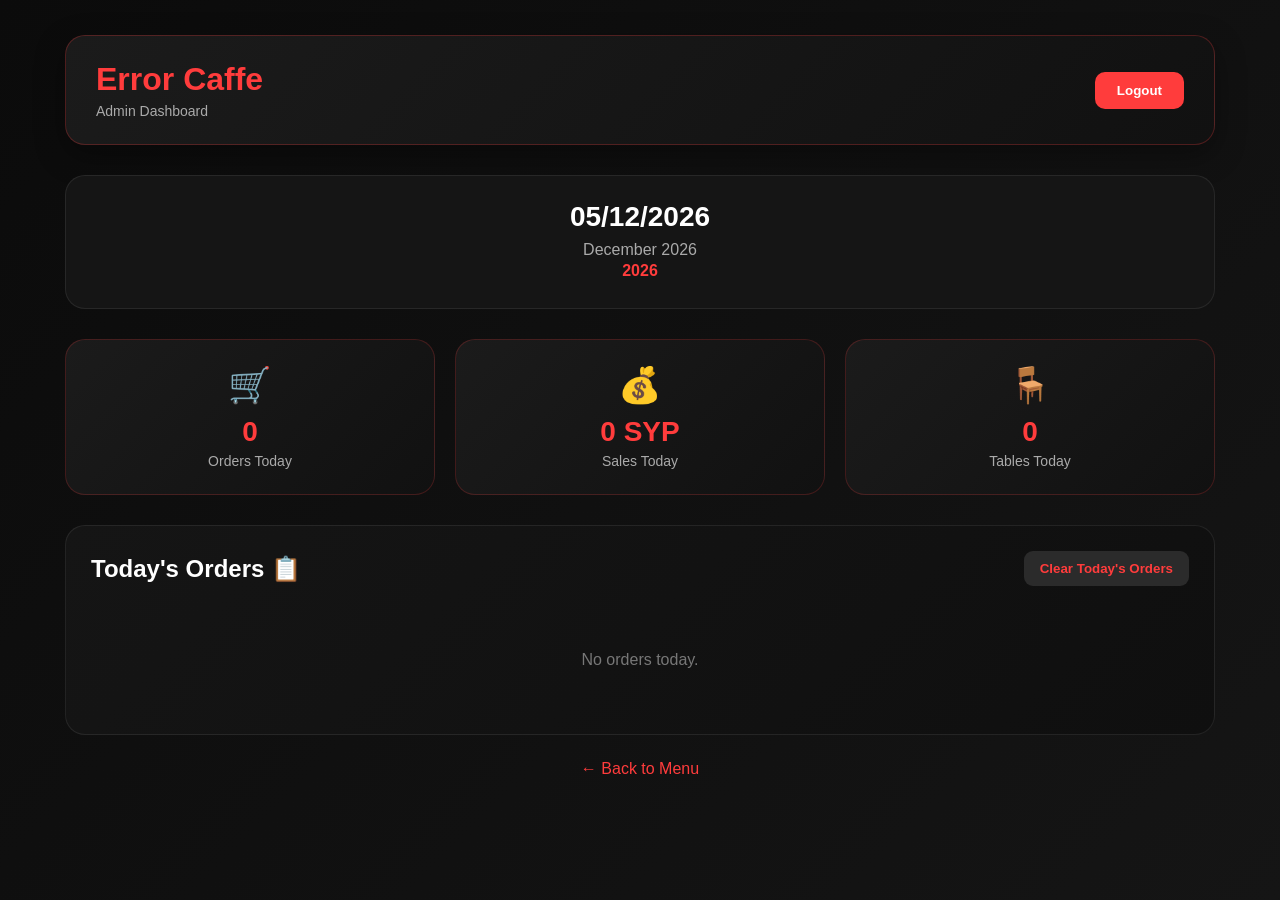
<file: admin-dashboard.html>
<!DOCTYPE html>
<html lang="en">

<head>

    <meta charset="UTF-8">

    <meta name="viewport" content="width=device-width, initial-scale=1.0">

    <title>Error Caffe - Admin Dashboard</title>

    <link rel="stylesheet" href="style.css">

</head>


<body class="admin-dashboard-body">


    <!-- ===============================
         ADMIN DASHBOARD
    ================================ -->

    <div class="admin-dashboard">

        <!-- HEADER -->

        <div class="admin-header">

            <div>

                <h1>
                    Error Caffe
                </h1>

                <p>
                    Admin Dashboard
                </p>

            </div>


            <button id="logoutBtn" class="logout-btn">
                Logout
            </button>

        </div>


        <!-- ===============================
             DATE
        ================================ -->

        <div class="date-box">

            <h2 id="todayDate">
                Loading...
            </h2>

            <p id="currentMonth">
                Loading...
            </p>

            <p id="currentYear">
                Loading...
            </p>

        </div>


        <!-- ===============================
             STATISTICS
        ================================ -->

        <div class="admin-stats">

            <div class="stat-card">

                <span>
                    🛒
                </span>

                <h3 id="ordersToday">
                    0
                </h3>

                <p>
                    Orders Today
                </p>

            </div>


            <div class="stat-card">

                <span>
                    💰
                </span>

                <h3 id="salesToday">
                    0 SYP
                </h3>

                <p>
                    Sales Today
                </p>

            </div>


            <div class="stat-card">

                <span>
                    🪑
                </span>

                <h3 id="tablesToday">
                    0
                </h3>

                <p>
                    Tables Today
                </p>

            </div>

        </div>


        <!-- ===============================
             ORDERS
        ================================ -->

        <div class="orders-section">

            <div class="orders-header">

                <h2>
                    Today's Orders 📋
                </h2>

                <button id="clearOrdersBtn" class="clear-orders-btn">
                    Clear Today's Orders
                </button>

            </div>


            <div id="ordersContainer">

                <p class="no-orders">
                    No orders today.
                </p>

            </div>

        </div>


        <!-- BACK TO MENU -->

        <a href="index.html" class="back-menu">
            ← Back to Menu
        </a>

    </div>


    <!-- ===============================
         JAVASCRIPT
    ================================ -->

    <script>
        // ===============================
        // GET ORDERS
        // ===============================

        function getOrders() {

            return JSON.parse(
                localStorage.getItem("orders")
            ) || [];

        }


        // ===============================
        // TODAY
        // ===============================

        const now = new Date();


        /*
         * IMPORTANT:
         * Use LOCAL date instead of toISOString().
         *
         * This prevents the date from changing
         * around midnight because toISOString()
         * uses UTC time.
         */

        const today =
            now.getFullYear() +
            "-" +
            String(
                now.getMonth() + 1
            ).padStart(2, "0") +
            "-" +
            String(
                now.getDate()
            ).padStart(2, "0");


        // ===============================
        // REAL DATE
        // ===============================

        document.getElementById("todayDate").innerText =
            now.toLocaleDateString("en-GB", {

                day: "2-digit",

                month: "2-digit",

                year: "numeric"

            });


        document.getElementById("currentMonth").innerText =
            now.toLocaleDateString("en-US", {

                month: "long",

                year: "numeric"

            });


        document.getElementById("currentYear").innerText =
            now.getFullYear();


        // ===============================
        // DISPLAY ORDERS
        // ===============================

        function renderDashboard() {

            const orders = getOrders();


            // ===============================
            // ONLY TODAY'S ORDERS
            // ===============================

            const todayOrders =
                orders.filter(function(order) {

                    return order.date === today;

                });


            // ===============================
            // ORDERS COUNT
            // ===============================

            document.getElementById(
                    "ordersToday"
                ).innerText =
                todayOrders.length;


            // ===============================
            // SALES
            // ===============================

            let sales = 0;


            todayOrders.forEach(function(order) {

                sales +=
                    Number(order.total) || 0;

            });


            document.getElementById(
                    "salesToday"
                ).innerText =
                sales.toLocaleString() +
                " SYP";


            // ===============================
            // TABLES
            // ===============================

            const uniqueTables =
                new Set(
                    todayOrders.map(function(order) {

                        return order.table;

                    })
                );


            document.getElementById(
                    "tablesToday"
                ).innerText =
                uniqueTables.size;


            // ===============================
            // ORDERS CONTAINER
            // ===============================

            const container =
                document.getElementById(
                    "ordersContainer"
                );


            container.innerHTML =
                "";


            // ===============================
            // NO ORDERS
            // ===============================

            if (todayOrders.length === 0) {

                container.innerHTML = `

                    <p class="no-orders">
                        No orders today.
                    </p>

                `;

                return;

            }


            // ===============================
            // SHOW ORDERS
            // ===============================

            todayOrders
                .slice()
                .reverse()
                .forEach(function(order, index) {

                    container.innerHTML += `

                        <div class="admin-order">

                            <div class="order-top">

                                <h3>
                                    Order #${todayOrders.length - index}
                                </h3>

                                <span>
                                    ⏰ ${order.time}
                                </span>

                            </div>


                            <div class="order-info">

                                <p>
                                    🪑 Table:
                                    <strong>
                                        ${order.table}
                                    </strong>
                                </p>


                                <p>
                                    🛒 ${order.items}
                                </p>


                                <p class="order-price">
                                    💰 ${Number(order.total).toLocaleString()} SYP
                                </p>

                            </div>

                        </div>

                    `;

                });

        }


        // ===============================
        // INITIAL LOAD
        // ===============================

        renderDashboard();


        // ===============================
        // AUTO REFRESH
        // ===============================

        setInterval(function() {

            renderDashboard();

        }, 3000);


        // ===============================
        // CLEAR TODAY'S ORDERS
        // ===============================

        document
            .getElementById("clearOrdersBtn")
            .addEventListener(
                "click",
                function() {

                    const confirmDelete =
                        confirm(
                            "Are you sure you want to delete today's orders?"
                        );


                    if (!confirmDelete) {

                        return;

                    }


                    const orders =
                        getOrders();


                    const remainingOrders =
                        orders.filter(function(order) {

                            return order.date !== today;

                        });


                    localStorage.setItem(
                        "orders",
                        JSON.stringify(
                            remainingOrders
                        )
                    );


                    renderDashboard();

                }
            );


        // ===============================
        // LOGOUT
        // ===============================

        document
            .getElementById("logoutBtn")
            .addEventListener(
                "click",
                function() {

                    window.location.href =
                        "admin.html";

                }
            );
    </script>


</body>

</html>
</file>
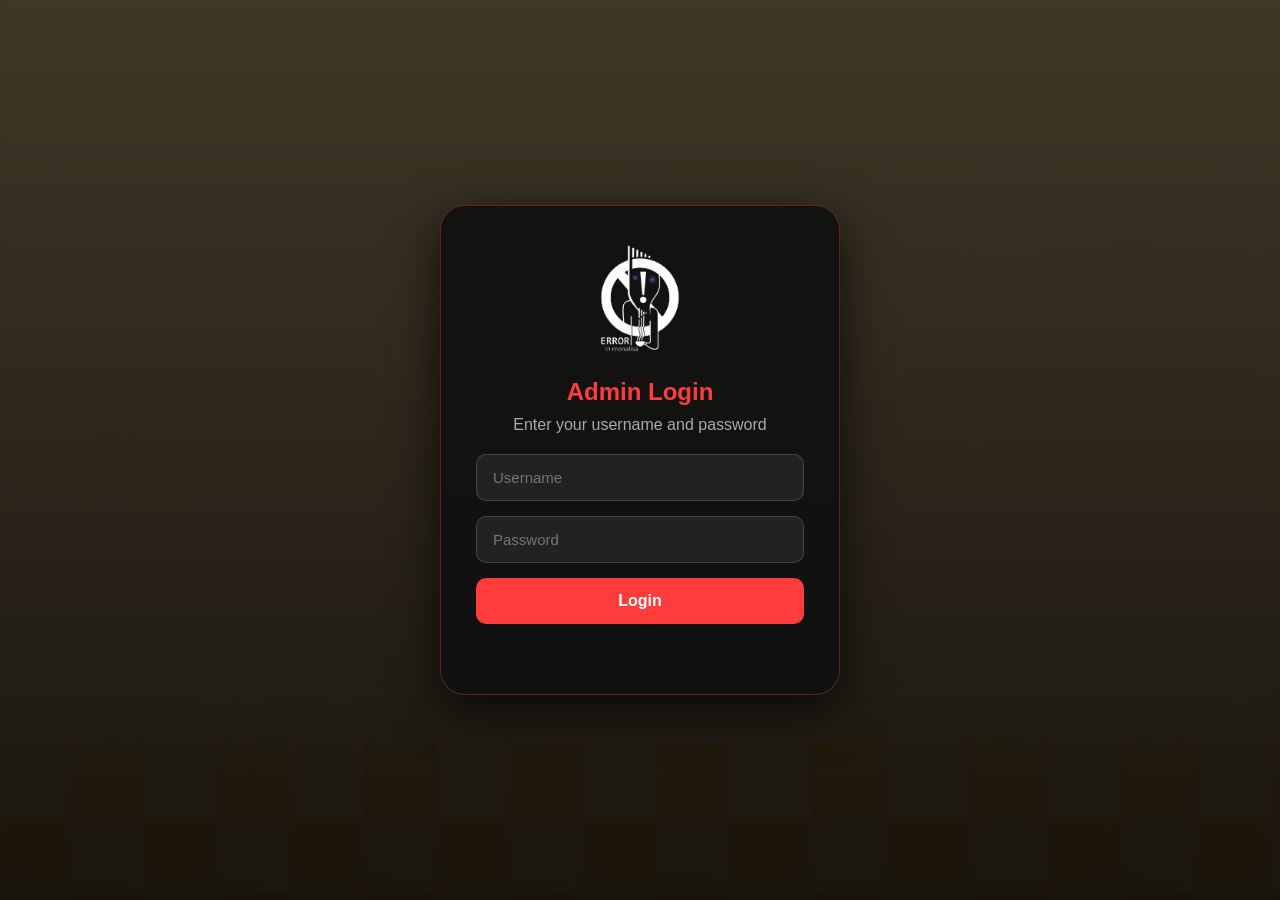
<file: admin.html>
<!DOCTYPE html>
<html lang="en">

<head>

    <meta charset="UTF-8">

    <meta name="viewport" content="width=device-width, initial-scale=1.0">

    <title>Error Caffe - Admin</title>

    <link rel="stylesheet" href="style.css">

</head>

<body>

    <!-- ===============================
         ADMIN LOGIN
    =============================== -->

    <div class="admin-login">

        <div class="admin-login-box">

            <img src="images/logo.png" alt="Error Caffe">

            <h2>Admin Login</h2>

            <p>Enter your username and password</p>

            <input
                type="text"
                id="adminUsername"
                placeholder="Username"
            >

            <input
                type="password"
                id="adminPassword"
                placeholder="Password"
            >

            <button id="adminLoginBtn">
                Login
            </button>

            <p id="loginError"></p>

        </div>

    </div>


    <!-- ===============================
         ADMIN LOGIN SCRIPT
    =============================== -->

    <script>

        const username = "admin";
        const password = "1234";

        const loginButton = document.getElementById("adminLoginBtn");

        loginButton.addEventListener("click", function() {

            const enteredUsername =
                document.getElementById("adminUsername").value.trim();

            const enteredPassword =
                document.getElementById("adminPassword").value;

            const loginError =
                document.getElementById("loginError");


            if (
                enteredUsername === username &&
                enteredPassword === password
            ) {

                window.location.href = "admin-dashboard.html";

            } else {

                loginError.innerText =
                    "Invalid username or password";

            }

        });

    </script>

</body>

</html>
</file>
<file: style.css>
/* ======================================================
   ERROR CAFFE
   COMPLETE STYLE.CSS
====================================================== */


/* ======================================================
   RESET
====================================================== */

* {
    margin: 0;
    padding: 0;
    box-sizing: border-box;
    font-family: 'Poppins', sans-serif;
}

html {
    scroll-behavior: smooth;
}

body {
    background: #0b0b0b;
    color: white;
    overflow-x: hidden;
}


/* ======================================================
   NAVBAR
====================================================== */

header {
    position: fixed;
    top: 0;
    left: 0;
    width: 100%;
    height: 80px;

    display: flex;
    justify-content: space-between;
    align-items: center;

    padding: 0 8%;

    background: rgba(0, 0, 0, 0);
    z-index: 999;

    transition:
        transform 0.4s ease,
        background 0.3s ease;
}

header.nav-hidden {
    transform: translateY(-100%);
}

.logo img {
    width: 100px;
    display: block;
}

nav ul {
    display: flex;
    list-style: none;
    gap: 35px;
}

nav a {
    color: white;
    text-decoration: none;
    font-weight: 500;
    transition: 0.3s;
}

nav a:hover {
    color: #ff3c3c;
}


/* ======================================================
   HERO
====================================================== */

.hero {
    width: 100%;
    height: 100vh;

    background: url(images/hero.jpg);
    background-size: cover;
    background-position: center;

    display: flex;
    justify-content: center;
    align-items: center;

    position: relative;
}

.overlay {
    position: absolute;
    inset: 0;
    width: 100%;
    height: 100%;

    background: rgba(0, 0, 0, 0.55);
}

.hero-content {
    position: relative;
    z-index: 5;
    text-align: center;
}

.hero h1 {
    font-size: 70px;
    margin-bottom: 15px;
}

.hero p {
    font-size: 22px;
    color: #ddd;
    margin-bottom: 35px;
}

.btn {
    display: inline-block;

    text-decoration: none;
    color: white;

    background: #ff3c3c;

    padding: 15px 40px;
    border-radius: 40px;

    transition: 0.3s;
}

.btn:hover {
    background: white;
    color: #ff3c3c;
}


/* ======================================================
   CATEGORIES
====================================================== */

.categories {
    padding: 100px 8%;

    background:
        linear-gradient(
            180deg,
            #151515 0%,
            #0b0b0b 100%
        );
}

.categories h2 {
    text-align: center;

    font-size: 42px;
    margin-bottom: 60px;

    color: #ff3c3c;
}

.category-container {
    display: grid;

    grid-template-columns:
        repeat(auto-fit, minmax(220px, 1fr));

    gap: 30px;
}

.category-card {
    background: #1d1d1d;

    text-decoration: none;
    color: white;

    text-align: center;

    padding: 50px 20px;

    border-radius: 20px;

    transition: 0.3s;

    font-size: 55px;
}

.category-card h3 {
    margin-top: 20px;
    font-size: 24px;
}

.category-card:hover {
    transform: translateY(-10px);

    background: #3d3c3a;

    box-shadow:
        0 10px 20px
        rgba(255, 60, 60, 0.7);
}


/* ======================================================
   MENU SECTIONS
====================================================== */

.menu-section {
    padding: 80px 8%;

    background:
        linear-gradient(
            180deg,
            #151515 0%,
            #0b0b0b 100%
        );
}

.menu-section h2 {
    text-align: center;

    margin-bottom: 50px;

    color: #ff3c3c;

    font-size: 40px;
}

.cards {
    display: grid;

    grid-template-columns:
        repeat(auto-fit, minmax(280px, 1fr));

    gap: 35px;
}


/* ======================================================
   PRODUCT CARD
====================================================== */

.card {
    background: #1b1b1b;

    border-radius: 20px;

    overflow: hidden;

    transition: 0.3s;

    box-shadow:
        0 10px 20px
        rgba(240, 10, 10, 0.35);
}

.card:hover {
    transform: translateY(-10px);

    box-shadow:
        0 15px 30px
        rgba(255, 60, 60, 0.5);
}

.card img {
    width: 100%;
    height: 220px;

    object-fit: cover;

    display: block;
}

.card-content {
    padding: 20px;
}

.card h3 {
    margin-bottom: 10px;
}

.card p {
    color: #bbb;
    margin-bottom: 15px;
}

.price {
    color: #ff3c3c;

    font-weight: bold;

    font-size: 20px;
}


/* ======================================================
   ORDER BUTTON
====================================================== */

.order-btn {
    margin-top: 20px;

    width: 100%;

    padding: 12px;

    border: none;

    background: #ff3c3c;
    color: white;

    border-radius: 10px;

    cursor: pointer;

    opacity: 0;

    transform: translateY(10px);

    transition:
        opacity 0.3s ease,
        transform 0.3s ease,
        background 0.3s ease;
}

.card:hover .order-btn {
    opacity: 1;
    transform: translateY(0);
}

.order-btn:hover {
    background: white;
    color: #ff3c3c;
}


/* ======================================================
   ABOUT
====================================================== */

.about {
    padding: 100px 8%;

    text-align: center;

    background: #0b0b0b;
}

.about h2 {
    color: #ff3c3c;
    margin-bottom: 25px;
}

.about p {
    max-width: 700px;

    margin: auto;

    line-height: 32px;

    color: #ddd;
}

.location,
.insta-icon,
.icon-facebook {
    text-decoration: none;
}


/* ======================================================
   FOOTER
====================================================== */

footer {
    padding: 40px 20px;

    background: #1b1b1b;

    text-align: center;
}

footer h3 {
    color: #ff3c3c;
    margin-bottom: 10px;
}

footer p {
    margin-top: 25px;
    color: #aaa;
}

.call,
.whatssup {
    color: white;
    text-decoration: none;

    display: inline-flex;
    align-items: center;

    gap: 8px;

    transition: 0.3s;
}

.call:hover,
.whatssup:hover {
    opacity: 0.7;
}


/* ======================================================
   SOCIAL SVG
====================================================== */

.social-svg {
    width: 36px;
    height: 36px;

    display: inline-block;

    fill: currentColor;

    vertical-align: middle;
}

.instagram-svg {
    color: #e1306c;
}

.facebook-svg {
    color: #1877f2;
}

.location-svg {
    color: #ea4335;
}

.whatsapp-svg {
    color: #128c7e;
}

.phone-svg {
    color: #ffd200;
}


/* ======================================================
   ERROR SPLASH SCREEN
====================================================== */

#splash {
    position: fixed;

    inset: 0;

    width: 100%;
    height: 100vh;

    background: #000;

    display: flex;

    justify-content: center;
    align-items: center;

    z-index: 99999;

    overflow: hidden;
}

.glitch-logo {
    position: relative;

    width: 330px;

    max-width: 75%;
}

.logo-main,
.logo-glitch {
    width: 100%;

    display: block;
}

.logo-main {
    position: relative;

    z-index: 3;
}

.logo-glitch {
    position: absolute;

    top: 0;
    left: 0;

    opacity: 0;

    pointer-events: none;
}

.glitch-1 {
    z-index: 4;

    animation:
        glitchRed 1.8s infinite;
}

.glitch-2 {
    z-index: 5;

    animation:
        glitchBlue 1.8s infinite;
}

.glitch-3 {
    z-index: 4;

    animation:
        glitchShake 1.8s infinite;
}

.glitch-logo {
    animation:
        mainGlitch 1.8s infinite;
}


/* ======================================================
   GLITCH RED
====================================================== */

@keyframes glitchRed {

    0%,
    70%,
    100% {
        opacity: 0;

        transform: translate(0);

        clip-path:
            inset(0 0 100% 0);
    }

    72% {
        opacity: 0.8;

        transform:
            translate(-8px, 2px);

        clip-path:
            inset(10% 0 70% 0);
    }

    75% {
        opacity: 0.7;

        transform:
            translate(7px, -3px);

        clip-path:
            inset(45% 0 35% 0);
    }

    78% {
        opacity: 0;
    }
}


/* ======================================================
   GLITCH BLUE
====================================================== */

@keyframes glitchBlue {

    0%,
    65%,
    100% {
        opacity: 0;

        transform: translate(0);

        clip-path:
            inset(100% 0 0 0);
    }

    68% {
        opacity: 0.8;

        transform:
            translate(8px, -2px);

        clip-path:
            inset(25% 0 55% 0);
    }

    71% {
        opacity: 0.6;

        transform:
            translate(-6px, 3px);

        clip-path:
            inset(65% 0 20% 0);
    }

    74% {
        opacity: 0;
    }
}


/* ======================================================
   GLITCH SHAKE
====================================================== */

@keyframes glitchShake {

    0%,
    80%,
    100% {
        opacity: 0;

        transform: translate(0);
    }

    82% {
        opacity: 0.5;

        transform:
            translate(-3px, 1px);
    }

    84% {
        opacity: 0.4;

        transform:
            translate(4px, -2px);
    }

    86% {
        opacity: 0;
    }
}


/* ======================================================
   MAIN GLITCH
====================================================== */

@keyframes mainGlitch {

    0%,
    70%,
    100% {
        transform: translate(0);

        filter: blur(0);
    }

    72% {
        transform:
            translate(-2px, 1px);

        filter: blur(1px);
    }

    74% {
        transform:
            translate(3px, -1px);

        filter: blur(2px);
    }

    76% {
        transform:
            translate(-1px, 2px);

        filter: blur(0);
    }

    80% {
        transform: translate(0);

        filter: blur(0);
    }
}


/* ======================================================
   SPLASH OUT
====================================================== */

#splash.hide {
    animation:
        splashOut 0.5s ease forwards;
}

@keyframes splashOut {

    0% {
        opacity: 1;

        filter: blur(0);
    }

    100% {
        opacity: 0;

        filter: blur(15px);

        visibility: hidden;
    }
}


/* ======================================================
   SMART CART
====================================================== */

.cart-icon {
    position: fixed;

    right: 4%;
    top: 20px;

    width: 45px;
    height: 45px;

    background: #ff3c3c;

    border-radius: 50%;

    display: flex;

    align-items: center;
    justify-content: center;

    font-size: 23px;

    cursor: pointer;

    z-index: 1001;

    box-shadow:
        0 5px 15px
        rgba(255, 60, 60, 0.4);

    transition:
        top 0.4s ease,
        right 0.4s ease,
        bottom 0.4s ease,
        transform 0.3s ease;
}

.cart-icon:hover {
    transform: scale(1.1);

    background: white;

    box-shadow:
        0 5px 25px
        rgba(255, 60, 60, 0.8);
}

#cartCount {
    position: absolute;

    top: -6px;
    right: -6px;

    width: 21px;
    height: 21px;

    background: #000;
    color: white;

    border-radius: 50%;

    font-size: 11px;
    font-weight: bold;

    display: flex;

    align-items: center;
    justify-content: center;
}

.cart-icon.cart-bottom {
    top: auto;

    right: 25px;
    bottom: 30px;
}


/* ======================================================
   CART POPUP
====================================================== */

.cart-popup {
    display: none;

    position: fixed;

    inset: 0;

    background:
        rgba(0, 0, 0, 0.75);

    z-index: 9999;

    align-items: center;
    justify-content: center;

    padding: 20px;
}

.cart-box {
    width: 100%;

    max-width: 450px;

    max-height: 80vh;

    overflow-y: auto;

    background: #111;

    border:
        1px solid
        rgba(255, 255, 255, 0.15);

    border-radius: 20px;

    padding: 25px;

    position: relative;

    color: white;
}

.cart-box h2 {
    margin-bottom: 20px;
}

.close-cart {
    position: absolute;

    top: 10px;
    right: 15px;

    background: none;

    border: none;

    color: white;

    font-size: 30px;

    cursor: pointer;
}


/* ======================================================
   CART ITEM
====================================================== */

.cart-item {
    display: flex;

    align-items: center;

    gap: 12px;

    padding: 12px 0;

    border-bottom:
        1px solid
        rgba(255, 255, 255, 0.1);
}

.cart-item img {
    width: 60px;
    height: 60px;

    object-fit: cover;

    border-radius: 10px;
}

.cart-item-info {
    flex: 1;
}

.cart-item-info h4 {
    margin: 0 0 5px;
}

.cart-item-info p {
    margin: 0;

    font-size: 14px;

    opacity: 0.7;
}

.quantity-controls {
    display: flex;

    align-items: center;

    gap: 8px;
}

.quantity-controls button {
    width: 28px;
    height: 28px;

    border: none;

    border-radius: 50%;

    cursor: pointer;

    font-size: 18px;
}


/* ======================================================
   CART TOTAL
====================================================== */

.cart-total {
    display: flex;

    justify-content: space-between;

    font-size: 20px;

    font-weight: bold;

    margin-top: 20px;
}


/* ======================================================
   CHECKOUT BUTTON
====================================================== */

.checkout-btn {
    width: 100%;

    margin-top: 20px;

    padding: 14px;

    border: none;

    border-radius: 12px;

    background: #25d366;

    color: white;

    font-size: 16px;

    font-weight: bold;

    cursor: pointer;

    transition: 0.3s;
}

.checkout-btn:hover {
    opacity: 0.85;
}


/* ======================================================
   PRODUCT POPUP
====================================================== */

.popup {
    position: fixed;

    top: 0;
    left: 0;

    width: 100%;
    height: 100%;

    background:
        rgba(0, 0, 0, 0.7);

    display: none;

    justify-content: center;
    align-items: center;

    z-index: 9999;

    padding: 20px;
}

.popup-box {
    width: 400px;

    max-width: 100%;

    max-height: 90vh;

    overflow-y: auto;

    background: #1b1b1b;

    border-radius: 20px;

    overflow-x: hidden;

    text-align: center;

    position: relative;

    animation:
        popup 0.4s;
}

.popup-box img {
    width: 100%;

    height: 250px;

    object-fit: cover;
}

.popup-box h2 {
    margin: 20px 0 10px;
}

.popup-box p {
    color: #bbb;

    padding: 0 20px;
}

.popup-box h3 {
    color: #ff3c3c;

    margin: 20px;
}

.popup-btn {
    width: 90%;

    margin-bottom: 20px;

    padding: 15px;

    border: none;

    background: #ff3c3c;

    color: white;

    border-radius: 10px;

    cursor: pointer;

    transition: 0.3s;
}

.popup-btn:hover {
    background: white;

    color: #ff3c3c;
}

.close {
    position: absolute;

    top: 15px;
    right: 20px;

    color: white;

    font-size: 35px;

    cursor: pointer;

    z-index: 5;
}


/* ======================================================
   POPUP ANIMATION
====================================================== */

@keyframes popup {

    from {
        transform: scale(0.7);

        opacity: 0;
    }

    to {
        transform: scale(1);

        opacity: 1;
    }
}


/* ======================================================
   PRODUCT NOTE
====================================================== */

#productNote {
    width: 90%;

    margin:
        0 auto 15px;

    display: block;

    padding: 12px;

    background: #222;

    color: white;

    border:
        1px solid
        rgba(255, 255, 255, 0.2);

    border-radius: 10px;

    resize: none;

    font-family:
        'Poppins',
        sans-serif;

    font-size: 14px;

    outline: none;
}

#productNote:focus {
    border-color: #ff3c3c;
}

#productNote::placeholder {
    color: #888;
}

.cart-note {
    color: #ff3c3c !important;

    font-size: 13px !important;

    margin-top: 5px !important;

    font-style: italic;
}


/* ======================================================
   TABLE POPUP
====================================================== */

.table-popup {
    display: none;

    position: fixed;

    inset: 0;

    background:
        rgba(0, 0, 0, 0.75);

    z-index: 10000;

    align-items: center;
    justify-content: center;

    padding: 20px;
}

.table-box {
    width: 100%;

    max-width: 400px;

    background: #111;

    border-radius: 20px;

    padding: 30px;

    text-align: center;

    color: white;

    position: relative;
}

.table-box h2 {
    margin-bottom: 10px;
}

.table-box p {
    opacity: 0.7;

    margin-bottom: 20px;
}

#tableNumber {
    width: 100%;

    padding: 14px;

    border-radius: 10px;

    border:
        1px solid
        rgba(255, 255, 255, 0.2);

    background: #222;

    color: white;

    font-size: 18px;

    text-align: center;

    outline: none;
}

.close-table {
    position: absolute;

    top: 10px;
    right: 15px;

    background: none;

    border: none;

    color: white;

    font-size: 30px;

    cursor: pointer;
}


/* ======================================================
   ORDER CONFIRMATION
====================================================== */

#preparationTimeText {
    margin-top: 20px;

    color: #ddd;

    font-size: 14px;
}

#estimatedTime {
    color: #ff3c3c;

    font-size: 18px;
}


/* ======================================================
   PREPARATION TIMER
====================================================== */

.preparation-timer {
    margin-top: 20px;

    padding: 20px;

    background:
        linear-gradient(
            135deg,
            #111,
            #222
        );

    border:
        1px solid
        #25d366;

    border-radius: 15px;

    text-align: center;

    color: white;

    box-shadow:
        0 5px 25px
        rgba(37, 211, 102, 0.15);
}

.preparation-timer strong {
    display: block;

    margin-top: 10px;

    color: #25d366;

    font-size: 35px;

    letter-spacing: 2px;
}

#confirmOrder:disabled {
    background: #25d366;

    cursor: default;

    opacity: 1;
}


/* ======================================================
   ESTIMATED PREPARATION TIME
====================================================== */

.estimated-time {
    margin-top: 20px;

    padding: 18px;

    background:
        linear-gradient(
            135deg,
            #1d1d1d,
            #292929
        );

    border:
        1px solid
        rgba(255, 60, 60, 0.5);

    border-radius: 15px;

    text-align: center;

    color: #ddd;

    font-size: 15px;

    box-shadow:
        0 5px 20px
        rgba(255, 60, 60, 0.15);
}

.estimated-time strong {
    display: block;

    margin-top: 8px;

    color: #ff3c3c;

    font-size: 25px;
}


/* ======================================================
   CART NOTIFICATION
====================================================== */

.cart-notification {
    position: fixed;

    right: 25px;
    bottom: 30px;

    background: #25d366;

    color: white;

    padding: 14px 20px;

    border-radius: 12px;

    font-size: 15px;

    font-weight: 600;

    box-shadow:
        0 8px 25px
        rgba(0, 0, 0, 0.4);

    z-index: 99999;

    opacity: 0;

    visibility: hidden;

    transform:
        translateY(20px);

    transition:
        opacity 0.3s ease,
        transform 0.3s ease,
        visibility 0.3s ease;
}

.cart-notification.show {
    opacity: 1;

    visibility: visible;

    transform:
        translateY(0);
}


/* ======================================================
   ================= ADMIN LOGIN ========================
====================================================== */

.admin-login {
    min-height: 100vh;

    display: flex;

    justify-content: center;

    align-items: center;

    padding: 20px;

    background:
        linear-gradient(
            rgba(0, 0, 0, 0.75),
            rgba(0, 0, 0, 0.9)
        ),
        url(images/hero.jpg);

    background-size: cover;

    background-position: center;
}

.admin-login-box {
    width: 100%;

    max-width: 400px;

    padding: 35px;

    background:
        rgba(17, 17, 17, 0.95);

    border:
        1px solid
        rgba(255, 60, 60, 0.35);

    border-radius: 25px;

    text-align: center;

    box-shadow:
        0 15px 50px
        rgba(0, 0, 0, 0.7);
}

.admin-login-box img {
    width: 120px;

    max-width: 60%;

    margin-bottom: 15px;
}

.admin-login-box h2 {
    color: #ff3c3c;

    margin-bottom: 10px;
}

.admin-login-box p {
    color: #aaa;

    margin-bottom: 20px;
}

.admin-login-box input {
    width: 100%;

    padding: 14px 16px;

    margin-bottom: 15px;

    background: #222;

    color: white;

    border:
        1px solid
        rgba(255, 255, 255, 0.15);

    border-radius: 10px;

    outline: none;

    font-size: 15px;

    transition: 0.3s;
}

.admin-login-box input:focus {
    border-color: #ff3c3c;

    box-shadow:
        0 0 10px
        rgba(255, 60, 60, 0.2);
}

#adminLoginBtn {
    width: 100%;

    padding: 14px;

    border: none;

    border-radius: 10px;

    background: #ff3c3c;

    color: white;

    font-size: 16px;

    font-weight: bold;

    cursor: pointer;

    transition: 0.3s;
}

#adminLoginBtn:hover {
    background: white;

    color: #ff3c3c;
}

#loginError {
    color: #ff3c3c !important;

    min-height: 20px;

    margin-top: 15px;

    margin-bottom: 0 !important;

    font-size: 14px;
}


/* ======================================================
   ================= ADMIN DASHBOARD ====================
====================================================== */

.admin-dashboard-body {
    min-height: 100vh;

    background:
        linear-gradient(
            135deg,
            #0b0b0b,
            #151515
        );

    color: white;
}

.admin-dashboard {
    width: 100%;

    max-width: 1200px;

    margin: auto;

    padding: 35px 25px 50px;
}


/* ======================================================
   ADMIN HEADER
====================================================== */

.admin-header {
    display: flex;

    justify-content: space-between;

    align-items: center;

    gap: 20px;

    margin-bottom: 30px;

    padding:
        25px 30px;

    background:
        linear-gradient(
            135deg,
            #1b1b1b,
            #111
        );

    border-radius: 20px;

    border:
        1px solid
        rgba(255, 60, 60, 0.25);

    box-shadow:
        0 10px 30px
        rgba(0, 0, 0, 0.35);
}

.admin-header h1 {
    color: #ff3c3c;

    font-size: 32px;

    margin-bottom: 5px;
}

.admin-header p {
    color: #aaa;

    font-size: 14px;
}

.logout-btn {
    padding: 11px 22px;

    border: none;

    border-radius: 10px;

    background: #ff3c3c;

    color: white;

    font-weight: bold;

    cursor: pointer;

    transition: 0.3s;
}

.logout-btn:hover {
    background: white;

    color: #ff3c3c;
}


/* ======================================================
   DATE BOX
====================================================== */

.date-box {
    text-align: center;

    margin-bottom: 30px;

    padding: 25px;

    background: #151515;

    border-radius: 20px;

    border:
        1px solid
        rgba(255, 255, 255, 0.08);
}

.date-box h2 {
    color: white;

    font-size: 28px;

    margin-bottom: 8px;
}

.date-box p {
    color: #aaa;

    margin: 3px 0;
}

#currentYear {
    color: #ff3c3c;

    font-weight: bold;
}


/* ======================================================
   ADMIN STATISTICS
====================================================== */

.admin-stats {
    display: grid;

    grid-template-columns:
        repeat(3, 1fr);

    gap: 20px;

    margin-bottom: 30px;
}

.stat-card {
    padding: 25px;

    background:
        linear-gradient(
            135deg,
            #1b1b1b,
            #111
        );

    border-radius: 20px;

    border:
        1px solid
        rgba(255, 60, 60, 0.2);

    text-align: center;

    transition: 0.3s;
}

.stat-card:hover {
    transform: translateY(-5px);

    border-color:
        rgba(255, 60, 60, 0.5);

    box-shadow:
        0 10px 30px
        rgba(255, 60, 60, 0.12);
}

.stat-card span {
    display: block;

    font-size: 35px;

    margin-bottom: 10px;
}

.stat-card h3 {
    font-size: 28px;

    color: #ff3c3c;

    margin-bottom: 5px;
}

.stat-card p {
    color: #aaa;

    font-size: 14px;
}


/* ======================================================
   ORDERS SECTION
====================================================== */

.orders-section {
    background:
        linear-gradient(
            135deg,
            #151515,
            #0f0f0f
        );

    border-radius: 20px;

    padding: 25px;

    border:
        1px solid
        rgba(255, 255, 255, 0.08);
}

.orders-header {
    display: flex;

    justify-content: space-between;

    align-items: center;

    gap: 15px;

    margin-bottom: 25px;
}

.orders-header h2 {
    color: white;

    font-size: 24px;
}

.clear-orders-btn {
    border: none;

    padding: 10px 16px;

    border-radius: 9px;

    background: #2b2b2b;

    color: #ff3c3c;

    font-weight: bold;

    cursor: pointer;

    transition: 0.3s;
}

.clear-orders-btn:hover {
    background: #ff3c3c;

    color: white;
}


/* ======================================================
   ADMIN ORDER
====================================================== */

.admin-order {
    background: #1b1b1b;

    border:
        1px solid
        rgba(255, 255, 255, 0.08);

    border-left:
        4px solid
        #ff3c3c;

    border-radius: 15px;

    padding: 20px;

    margin-bottom: 15px;

    transition: 0.3s;
}

.admin-order:hover {
    transform: translateX(3px);

    background: #202020;
}

.order-top {
    display: flex;

    justify-content: space-between;

    align-items: center;

    gap: 15px;

    margin-bottom: 15px;

    padding-bottom: 12px;

    border-bottom:
        1px solid
        rgba(255, 255, 255, 0.08);
}

.order-top h3 {
    color: #ff3c3c;

    font-size: 18px;
}

.order-top span {
    color: #aaa;

    font-size: 13px;
}

.order-info p {
    color: #ccc;

    margin: 8px 0;

    line-height: 1.6;
}

.order-info strong {
    color: white;
}

.order-price {
    color: #25d366 !important;

    font-size: 18px;

    font-weight: bold;
}

.no-orders {
    text-align: center;

    color: #777;

    padding: 40px 10px;
}


/* ======================================================
   BACK TO MENU
====================================================== */

.back-menu {
    display: block;

    width: fit-content;

    margin:
        25px auto 0;

    color: #ff3c3c;

    text-decoration: none;

    font-weight: 500;

    transition: 0.3s;
}

.back-menu:hover {
    color: white;
}


/* ======================================================
   MOBILE
====================================================== */

@media (max-width: 768px) {

    header {
        width: 100%;

        padding: 10px 15px;

        height: auto;

        overflow: visible;
    }

    .logo {
        width: 100%;

        display: flex;

        justify-content: center;

        align-items: center;
    }

    .logo img {
        width: 85px;

        height: auto;

        display: block;

        object-fit: contain;
    }

    nav ul {
        margin-top: 15px;

        gap: 20px;

        flex-wrap: wrap;

        justify-content: center;
    }

    nav a {
        font-size: 13px;
    }

    .hero h1 {
        font-size: 42px;
    }

    .hero p {
        font-size: 18px;

        padding: 0 20px;
    }

    .hero .btn {
        padding: 13px 30px;
    }

    .cart-icon {
        right: 2%;

        top: 15px;

        width: 45px;
        height: 45px;

        font-size: 22px;
    }

    .cart-icon.cart-bottom {
        right: 18px;

        bottom: 20px;

        top: auto;
    }

    .cart-notification {
        right: 15px;

        bottom: 20px;

        font-size: 14px;
    }

    .popup-box {
        width: 100%;
    }

    .popup-box img {
        height: 210px;
    }

    .admin-dashboard {
        padding:
            20px 15px 40px;
    }

    .admin-header {
        padding: 20px;

        flex-direction: column;

        text-align: center;
    }

    .admin-header h1 {
        font-size: 27px;
    }

    .logout-btn {
        width: 100%;
    }

    .admin-stats {
        grid-template-columns: 1fr;
    }

    .orders-header {
        flex-direction: column;

        align-items: stretch;
    }

    .orders-header h2 {
        text-align: center;
    }

    .clear-orders-btn {
        width: 100%;
    }

    .order-top {
        flex-direction: column;

        align-items: flex-start;
    }

    .date-box h2 {
        font-size: 23px;
    }

    .admin-login-box {
        padding: 25px 20px;
    }

}


/* ======================================================
   VERY SMALL MOBILE
====================================================== */

@media (max-width: 480px) {

    .hero h1 {
        font-size: 35px;
    }

    .hero p {
        font-size: 16px;
    }

    .categories h2,
    .menu-section h2 {
        font-size: 32px;
    }

    .category-container {
        grid-template-columns: 1fr 1fr;

        gap: 15px;
    }

    .category-card {
        padding: 30px 10px;

        font-size: 40px;
    }

    .category-card h3 {
        font-size: 18px;
    }

    .cards {
        grid-template-columns: 1fr;
    }

    .cart-box {
        padding: 20px;

        max-height: 85vh;
    }

    .table-box {
        padding: 25px 20px;
    }

    .stat-card {
        padding: 20px;
    }

    .stat-card h3 {
        font-size: 24px;
    }

}
</file>
